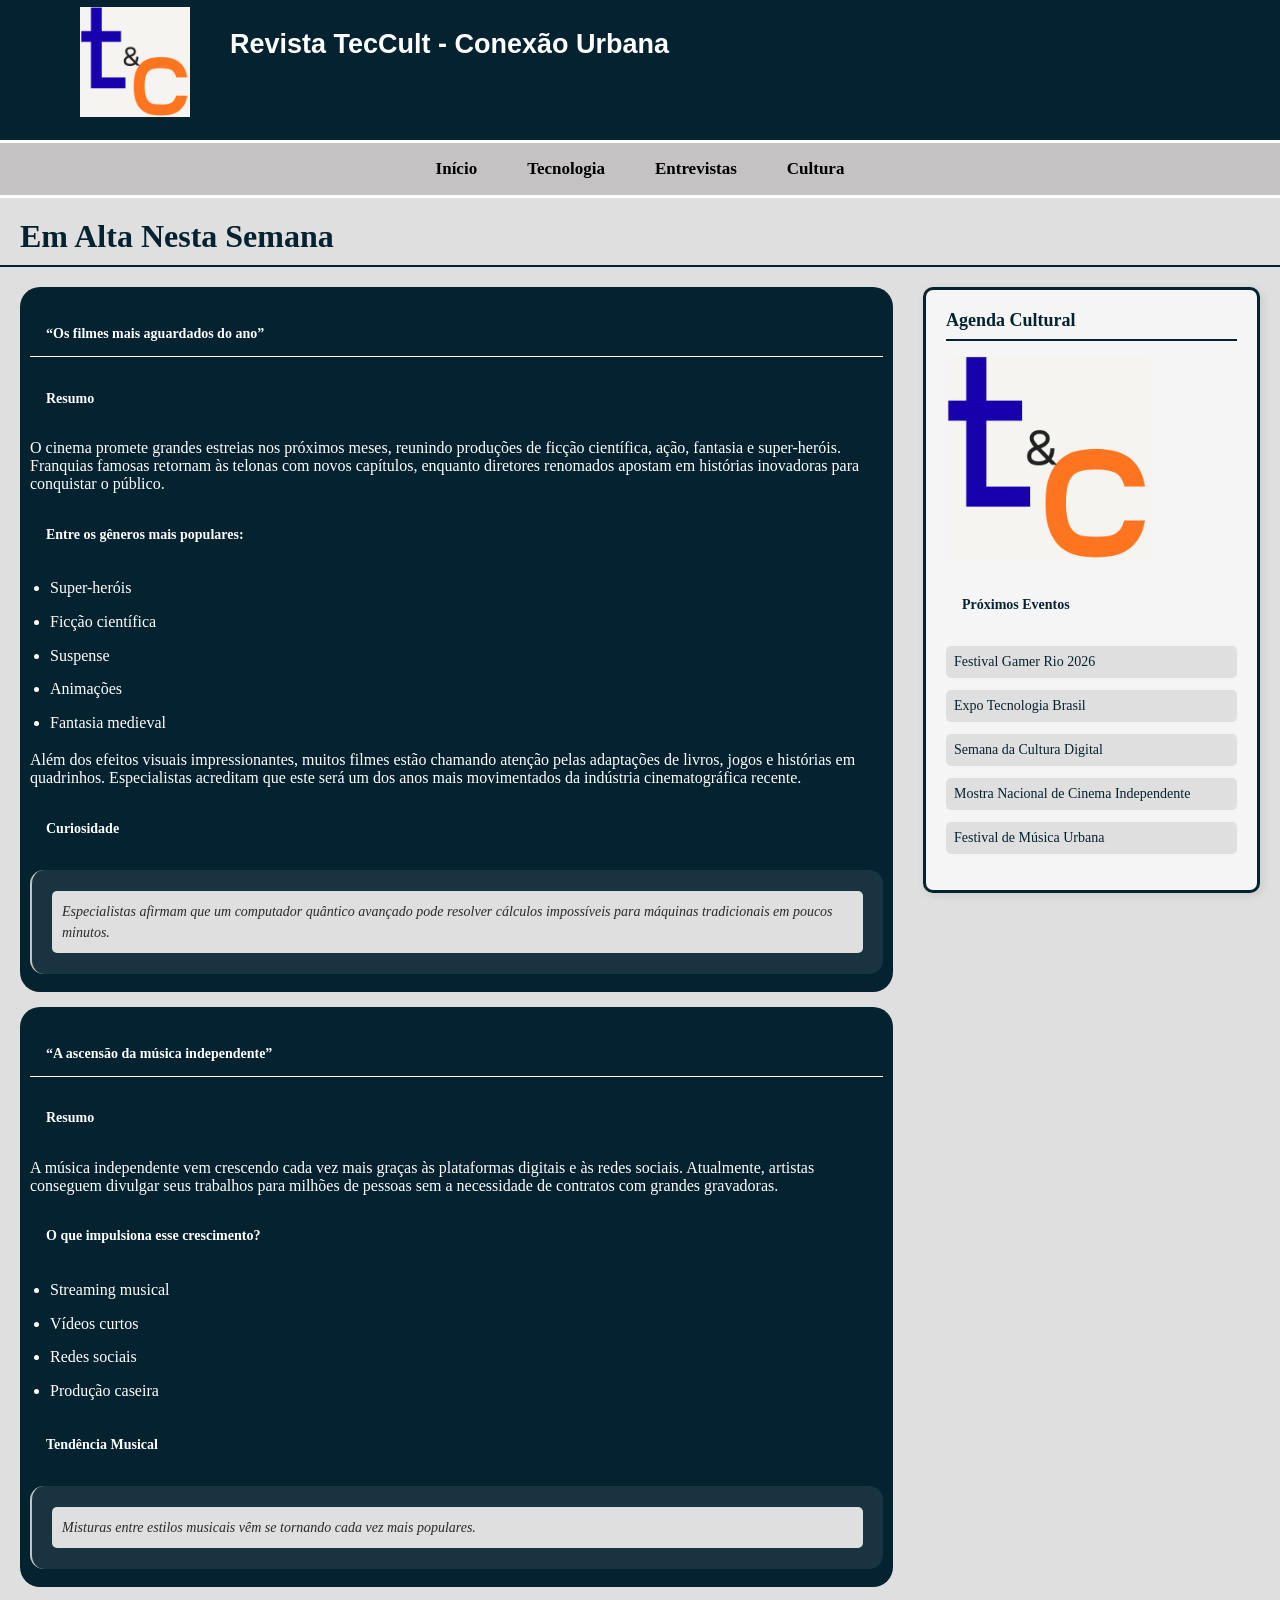
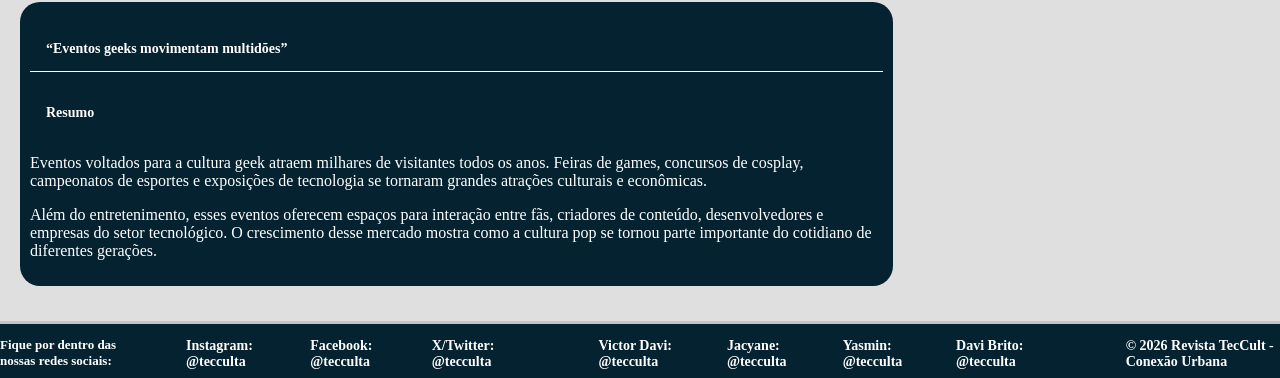
<file: Layout - HTML/cultura.html>
<!DOCTYPE html>
<html lang="pt-br">

<head>
    <meta charset="UTF-8">
    <meta name="viewport" content="width=device-width, initial-scale=1.0">
    <title>Cultura Pop & Entretenimento</title>
    <link rel="stylesheet" href="style.css">
    <!--Favicon da revista-->
    <link rel="icon" type="image/png" href="img/logo-tc.png">
</head>

<body>
    <header>
        <section id="section-header">
            <img src="img/logo-tc.png" alt="Logo da Revista TecCult" class="header-logo">
            <h1>Revista TecCult - Conexão Urbana</h1>
        </section>
    </header>

    <!-- Menu de navegação principal -->
    <nav>
        <ul type="none">
            <li><a href="../index.html" id="inicio">Início</a></li>
            <li><a href="tecnologia.html" id="tec">Tecnologia</a></li>
            <li><a href="entrevistas.html" id="ent">Entrevistas</a></li>
            <li><a href="cultura.html" id="cult">Cultura</a></li>
        </ul>
    </nav>

    <h1 id="destaque">Em Alta Nesta Semana</h1>

    <!-- Container principal -->
    <div class="container">
        <main>
            <article>

                <!-- Primeira Matéria -->
                <section class="post">
                    <h3 style="border-bottom: solid 1px white;">“Os filmes mais aguardados do ano”</h3>
                    <h4>Resumo</h4>
                    <p>
                        O cinema promete grandes estreias nos próximos meses, reunindo
                        produções de ficção científica, ação, fantasia e super-heróis.
                        Franquias famosas retornam às telonas com novos capítulos,
                        enquanto diretores renomados apostam em histórias inovadoras
                        para conquistar o público.
                    </p>

                    <h4>Entre os gêneros mais populares:</h4>
                    <ul>
                        <li>Super-heróis</li>
                        <li>Ficção científica</li>
                        <li>Suspense</li>
                        <li>Animações</li>
                        <li>Fantasia medieval</li>
                    </ul>

                    <p>
                        Além dos efeitos visuais impressionantes, muitos filmes estão
                        chamando atenção pelas adaptações de livros, jogos e histórias
                        em quadrinhos. Especialistas acreditam que este será um dos anos
                        mais movimentados da indústria cinematográfica recente.
                    </p>

                    <h4>Curiosidade</h4>
                    <aside class="inside-article">
                        <p>Especialistas afirmam que um computador quântico avançado pode resolver cálculos impossíveis para máquinas tradicionais em poucos minutos.</p>
                    </aside>
                </section>

                <!-- Segunda Matéria -->
                <section class="post">
                    <h3 style="border-bottom: solid 1px white;">“A ascensão da música independente”</h3>
                    <h4>Resumo</h4>
                    <p>
                        A música independente vem crescendo cada vez mais graças às
                        plataformas digitais e às redes sociais. Atualmente, artistas
                        conseguem divulgar seus trabalhos para milhões de pessoas sem a
                        necessidade de contratos com grandes gravadoras.
                    </p>

                    <h4>O que impulsiona esse crescimento?</h4>
                    <ul>
                        <li>Streaming musical</li>
                        <li>Vídeos curtos</li>
                        <li>Redes sociais</li>
                        <li>Produção caseira</li>
                    </ul>

                    <h4>Tendência Musical</h4>
                    <aside class="inside-article">
                        <p>Misturas entre estilos musicais vêm se tornando cada vez mais populares.</p>
                    </aside>
                    
                </section>

                <!-- Terceira Matéria -->
                <section class="post">
                    <h3 style="border-bottom: solid 1px white;">“Eventos geeks movimentam multidões”</h3>
                    <h4>Resumo</h4>
                    <p>
                        Eventos voltados para a cultura geek atraem milhares de visitantes
                        todos os anos. Feiras de games, concursos de cosplay, campeonatos
                        de esportes e exposições de tecnologia se tornaram grandes atrações
                        culturais e econômicas.
                    </p>

                    <p>
                        Além do entretenimento, esses eventos oferecem espaços para
                        interação entre fãs, criadores de conteúdo, desenvolvedores e
                        empresas do setor tecnológico. O crescimento desse mercado mostra
                        como a cultura pop se tornou parte importante do cotidiano de
                        diferentes gerações.
                    </p>
                </section>

            </article>
        </main>

        <!-- Barra lateral -->
        <aside>
            <h2>Agenda Cultural</h2>
            <img src="img/logo-tc.png" alt="Destaques Extras" class="aside-image">
            <h4>Próximos Eventos</h4>

            <ul type="none">
                <li>Festival Gamer Rio 2026</li>
                <li>Expo Tecnologia Brasil</li>
                <li>Semana da Cultura Digital</li>
                <li>Mostra Nacional de Cinema Independente</li>
                <li>Festival de Música Urbana</li>
            </ul>
        </aside>
    </div>

    <!-- Rodapé -->         
    <footer>
        <p id="textmin">
            Fique por dentro das nossas redes sociais: 
        </p>

        <p><strong>Instagram:</strong> @tecculta</p>
        <p><strong>Facebook:</strong> @tecculta</p>
        <p><strong>X/Twitter:</strong> @tecculta</p>
        <div class="textmin-divider"></div>
        
        <p><strong>Victor Davi:</strong> @tecculta</p>
        <p><strong>Jacyane:</strong> @tecculta</p>
        <p><strong>Yasmin:</strong> @tecculta</p>
        <p><strong>Davi Brito:</strong> @tecculta</p>
        <div class="textmin-divider"></div>

        <p>© 2026 Revista TecCult - Conexão Urbana</p>

    </footer>

</body>

</html>
</file>
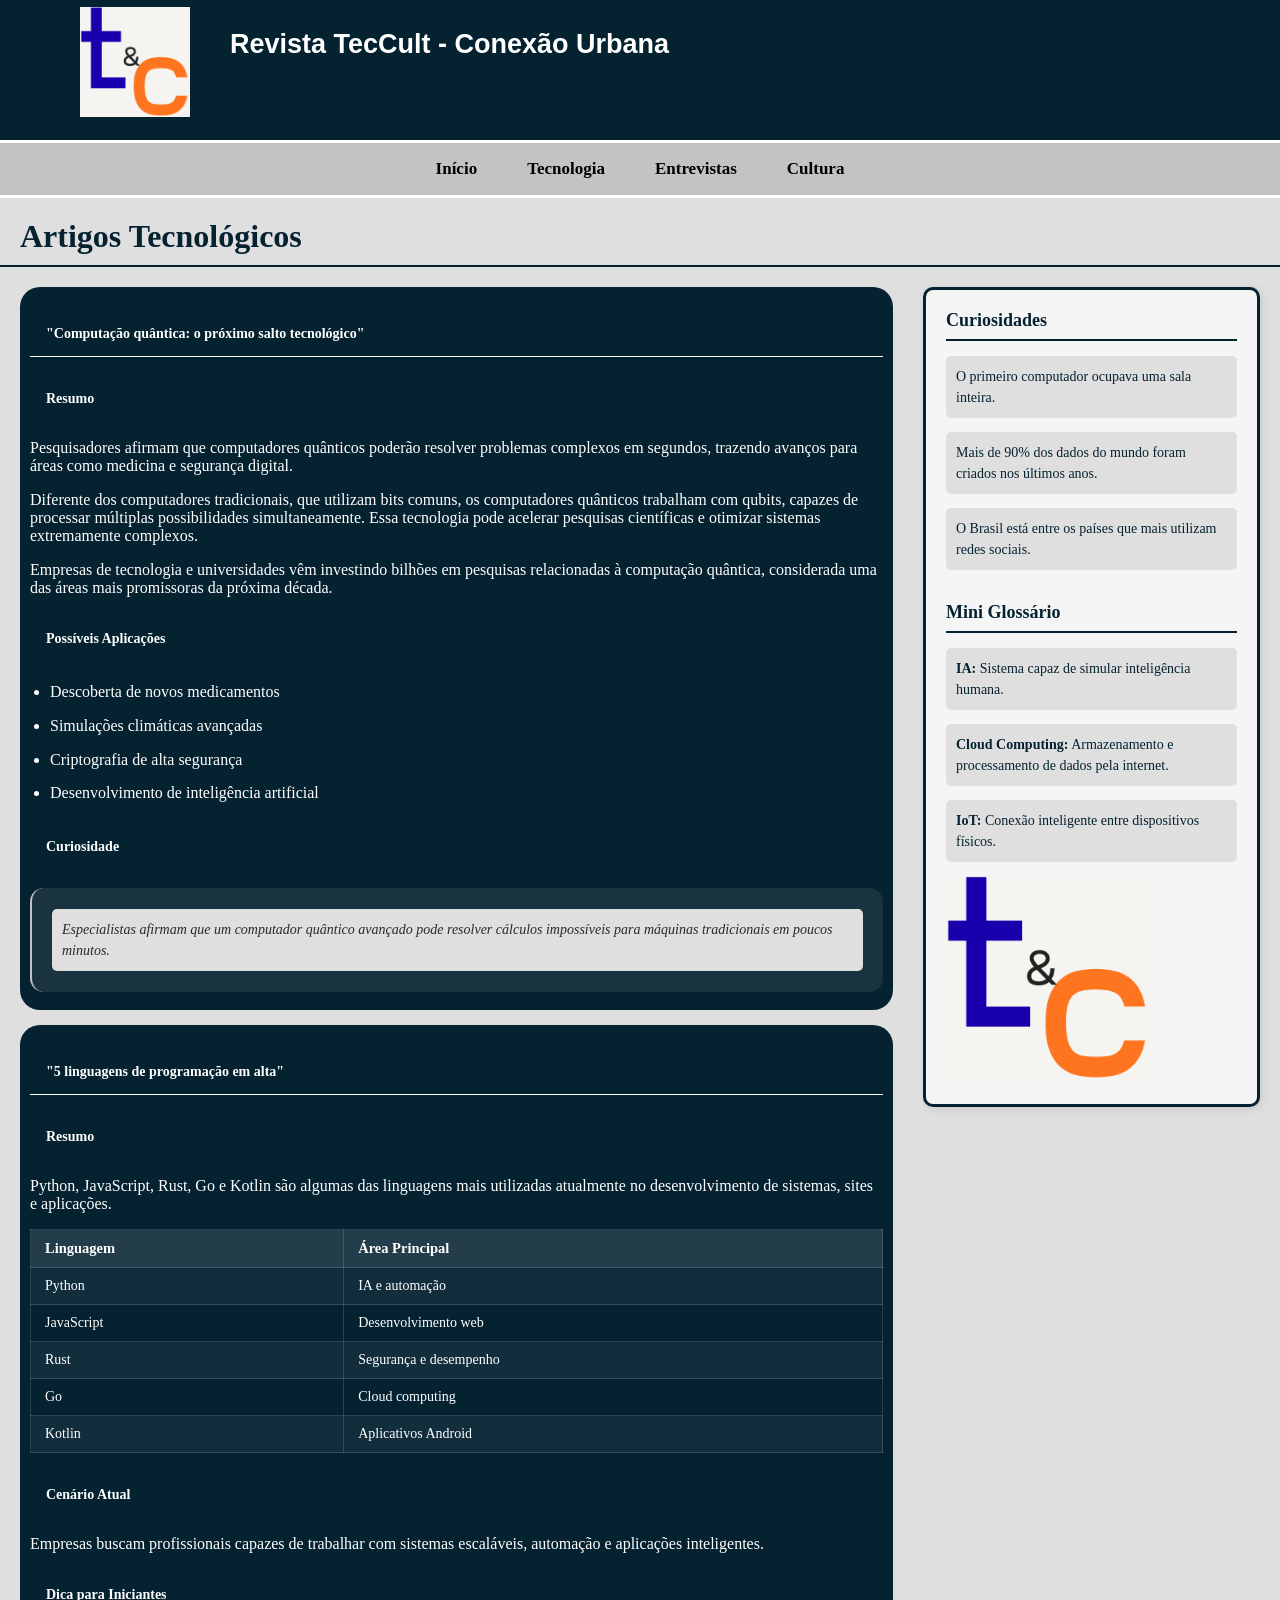
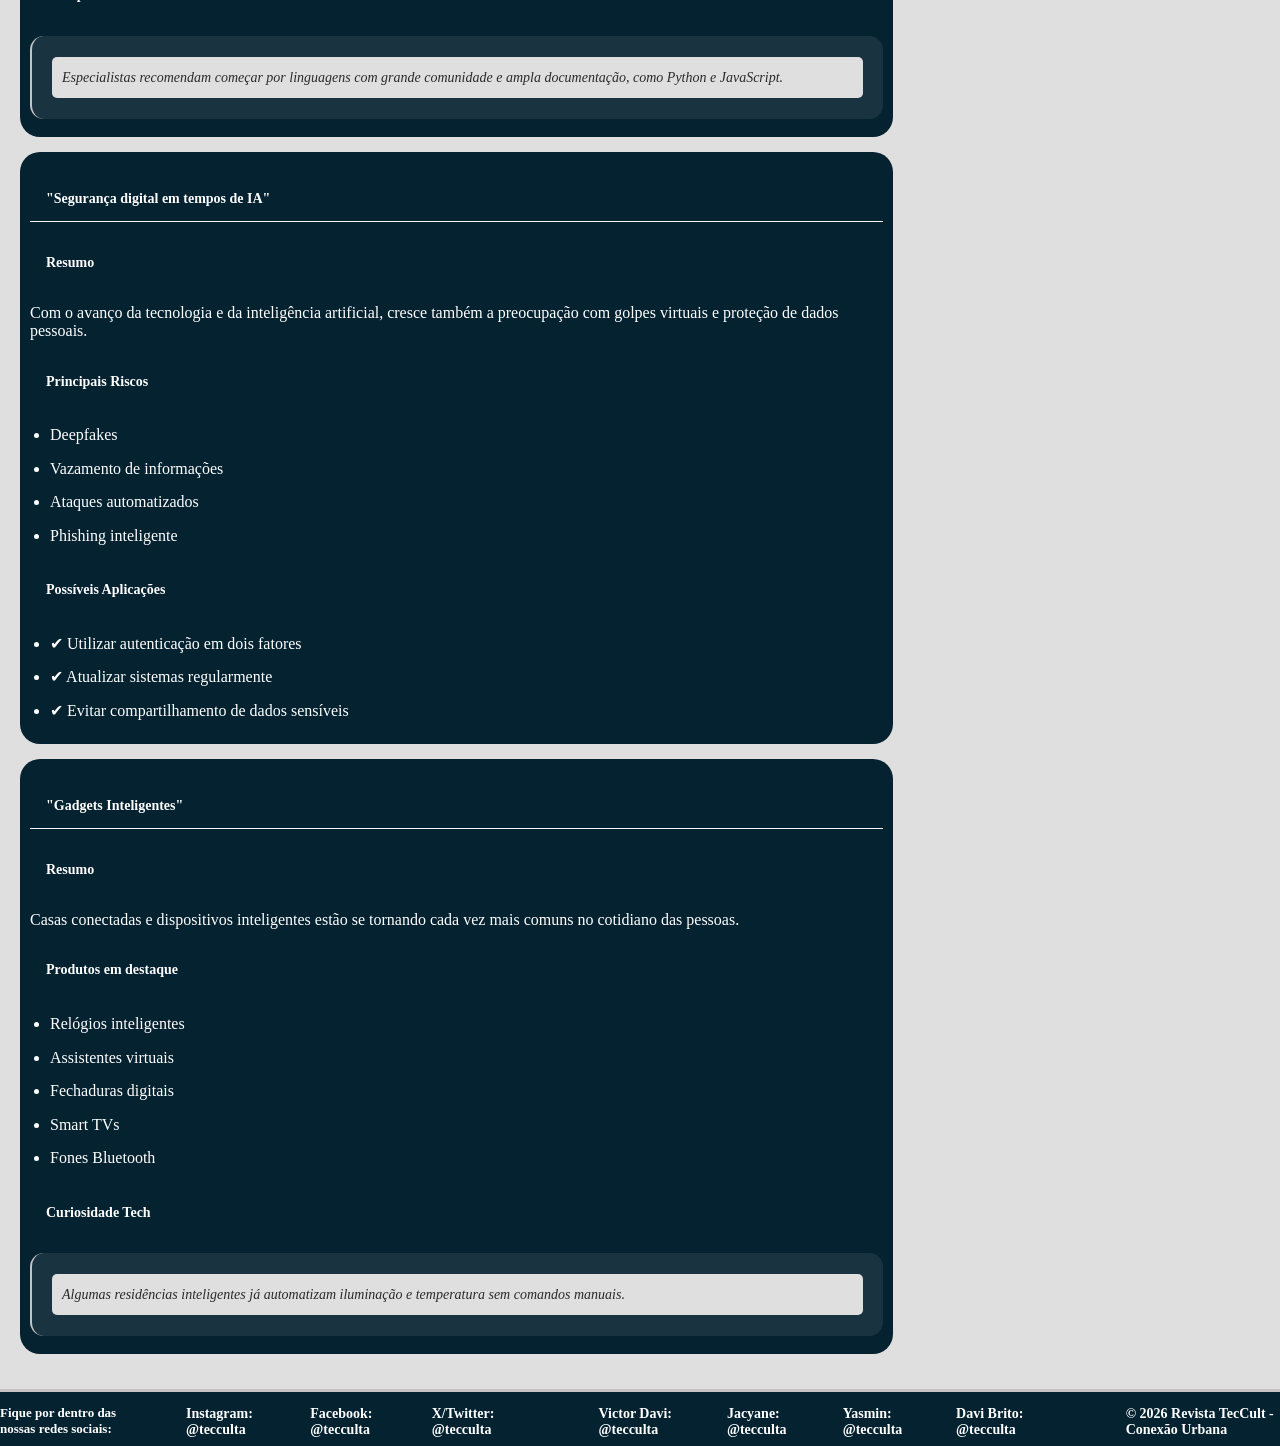
<file: Layout - HTML/tecnologia.html>
<!DOCTYPE html>
<html lang="pt-br">

<head>
    <meta charset="UTF-8">
    <meta name="viewport" content="width=device-width, initial-scale=1.0">
    <title>Tecnologia & Inovação</title>
    <link rel="stylesheet" href="style.css">
    <!-- Favicon da revista -->
    <link rel="icon" type="image/png" href="img/logo-tc.png">
</head>

<body>
    <!-- Cabeçalho principal da página -->
    <header>
        <section id="section-header">
            <img src="img/logo-tc.png" alt="Logo da Revista TecCult" class="header-logo">
            <h1>Revista TecCult - Conexão Urbana</h1>
        </section>
    </header>

    <!-- Menu de navegação principal -->
    <nav>
        <ul type="none">
            <li><a href="../index.html" id="inicio">Início</a></li>
            <li><a href="tecnologia.html" id="tec">Tecnologia</a></li>
            <li><a href="entrevistas.html" id="ent">Entrevistas</a></li>
            <li><a href="cultura.html" id="cult">Cultura</a></li>
        </ul>
    </nav>

    <h1 id="destaque">Artigos Tecnológicos</h1>

    <!-- Container principal -->
    <div class="container">
        <main>
            <article>

                <!-- Primeiro Artigo -->
                <section class="post">
                    <h3 style="border-bottom: solid 1px white;">"Computação quântica: o próximo salto tecnológico"</h3>
                    <h4>Resumo</h4>
                    <p>
                        Pesquisadores afirmam que computadores quânticos poderão resolver problemas 
                        complexos em segundos, trazendo avanços para áreas como medicina e segurança digital.
                    </p>
                    <p>
                Diferente dos computadores tradicionais, que utilizam bits comuns, os computadores quânticos trabalham com 
                qubits, capazes de processar múltiplas possibilidades simultaneamente. Essa tecnologia pode acelerar 
                pesquisas científicas e otimizar sistemas extremamente complexos.
                    </p>
                    <p>
                Empresas de tecnologia e universidades vêm investindo bilhões em pesquisas relacionadas à computação 
                quântica, considerada uma das áreas mais promissoras da próxima década.
                    </p>

                    <h4>Possíveis Aplicações</h4>
                    <ul>
                        <li>Descoberta de novos medicamentos</li>
                        <li>Simulações climáticas avançadas</li>
                        <li>Criptografia de alta segurança</li>
                        <li>Desenvolvimento de inteligência artificial</li>
                    </ul>

                     <h4>Curiosidade</h4>
                    <aside class="inside-article">
                        <p>Especialistas afirmam que um computador quântico avançado pode resolver cálculos impossíveis para máquinas tradicionais em poucos minutos.</p>
                    </aside>
                </section>

                <!-- Segundo Artigo -->
                <section class="post">
                    <h3 style="border-bottom: solid 1px white;">"5 linguagens de programação em alta"</h3>
                    <h4>Resumo</h4>
                    <p>
                        Python, JavaScript, Rust, Go e Kotlin são algumas das linguagens mais utilizadas 
                        atualmente no desenvolvimento de sistemas, sites e aplicações.
                    </p>

                    <!-- Tabela -->
                    <table>
                        <tr>
                            <th>Linguagem</th>
                            <th>Área Principal</th>
                        </tr>
                        <tr>
                            <td>Python</td>
                            <td>IA e automação</td>
                        </tr>
                        <tr>
                            <td>JavaScript</td>
                            <td>Desenvolvimento web</td>
                        </tr>
                        <tr>
                            <td>Rust</td>
                            <td>Segurança e desempenho</td>
                        </tr>
                        <tr>
                            <td>Go</td>
                            <td>Cloud computing</td>
                        </tr>
                        <tr>
                            <td>Kotlin</td>
                            <td>Aplicativos Android</td>
                        </tr>
                    </table>

                    <h4>Cenário Atual</h4>
                    <p>
                Empresas buscam profissionais capazes de trabalhar com sistemas escaláveis, automação e 
                aplicações inteligentes.
                    </p>

                    <h4>Dica para Iniciantes</h4>
                    <aside class="inside-article">
                        <p>Especialistas recomendam começar por linguagens com grande comunidade e ampla documentação, 
                            como Python e JavaScript.</p>
                    </aside>
                </section>

                <!-- Terceiro Artigo -->
                <section class="post">
                    <h3 style="border-bottom: solid 1px white;">"Segurança digital em tempos de IA"</h3>
                    <h4>Resumo</h4>
                    <p>
                        Com o avanço da tecnologia e da inteligência artificial, cresce também a preocupação 
                        com golpes virtuais e proteção de dados pessoais.
                    </p>

                     <h4>Principais Riscos</h4>
                    <ul>
                        <li>Deepfakes</li>
                        <li>Vazamento de informações</li>
                        <li>Ataques automatizados</li>
                        <li>Phishing inteligente</li>
                    </ul>

                     <h4>Possíveis Aplicações</h4>
                    <ul>
                        <li>✔ Utilizar autenticação em dois fatores</li>
                        <li>✔ Atualizar sistemas regularmente</li>
                        <li>✔ Evitar compartilhamento de dados sensíveis</li>
                    </ul>
                </section>

                <!-- Quarto Artigo -->
                <section class="post">
                    <h3 style="border-bottom: solid 1px white;">"Gadgets Inteligentes"</h3>
                    <h4>Resumo</h4>
                    <p>
                    Casas conectadas e dispositivos inteligentes estão se tornando cada vez mais comuns no cotidiano das pessoas.
                    </p>

                     <h4>Produtos em destaque</h4>
                    <ul>
                        <li>Relógios inteligentes</li>
                        <li>Assistentes virtuais</li>
                        <li>Fechaduras digitais</li>
                        <li>Smart TVs</li>
                        <li>Fones Bluetooth</li>
                    </ul>

                    <h4>Curiosidade Tech</h4>
                    <aside class="inside-article">
                        <p>Algumas residências inteligentes já automatizam iluminação e temperatura sem comandos manuais.</p>
                    </aside>
                </section>

            </article>
        </main>

        <!-- Barra lateral -->
        <aside>
            <h2>Curiosidades</h2>
            <p>O primeiro computador ocupava uma sala inteira.</p>
            <p>Mais de 90% dos dados do mundo foram criados nos últimos anos.</p>
            <p>O Brasil está entre os países que mais utilizam redes sociais.</p>
            <br>
            
            <h2>Mini Glossário</h2>
            <p><strong>IA:</strong> Sistema capaz de simular inteligência humana.</p>
            <p><strong>Cloud Computing:</strong> Armazenamento e processamento de dados pela internet.</p>
            <p><strong>IoT:</strong> Conexão inteligente entre dispositivos físicos.</p>
            <img src="img/logo-tc.png" alt="Destaques Extras" class="aside-image">
        </aside>
    </div>

    <!-- Rodapé -->         
    <footer>
        <p id="textmin">
            Fique por dentro das nossas redes sociais: 
        </p>

        <p><strong>Instagram:</strong> @tecculta</p>
        <p><strong>Facebook:</strong> @tecculta</p>
        <p><strong>X/Twitter:</strong> @tecculta</p>
        <div class="textmin-divider"></div>
        
        <p><strong>Victor Davi:</strong> @tecculta</p>
        <p><strong>Jacyane:</strong> @tecculta</p>
        <p><strong>Yasmin:</strong> @tecculta</p>
        <p><strong>Davi Brito:</strong> @tecculta</p>
        <div class="textmin-divider"></div>

        <p>© 2026 Revista TecCult - Conexão Urbana</p>

    </footer>

</body>

</html>
</file>
<file: Layout - HTML/style.css>
/*estrutura principal*/

body {
    margin: 0;
    padding: 0;
    background-color: #e0dfdf;
    font-family: 'Times New Roman', Times, serif;
}

header {
    background-color: #052231;
    color: white;
    height: 140px;
    justify-content: space-between;
    padding: 0 40px;
    text-align: center;
    display: flex;
    font-family: sans-serif;

}


#section-header {
    text-align: center;
    font-size: 18px;
    justify-content: space-between;
    padding: 7px 40px;
    gap: 40px;
    display: flex;
}

.header-logo {
    max-width: 110px;
    display: flex;
    align-self: flex-start;
}

nav {
    background-color: #c4c2c2;
    border-bottom: solid 3px #ffffff;
    border-top: solid 3px #ffffff;
    padding: 8px 3px;
    height: auto;
    box-sizing: border-box;
}

nav ul {
    margin: 0;
    padding: 0;
    display: flex;
    justify-content: center;
    align-items: center;
    gap: 30px;
    list-style: none;
}

nav li a {
    font-size: 17px;
    font-weight: bold;
    text-decoration: none;
    color: inherit;
    padding: 8px 10px;
    display: inline-flex;
}


footer {
    background-color: #052231;
    color: white;
    display: flex;
    font-size: 14px;
    border-top: solid 3px #c4c2c2;
    gap: 45px;
    font-weight: bold;
    height: 54px;
}

#textmin {
    font-size: 13px;
}



/*estrutura secundária*/

main {
    flex: 3;
}

/*div pequena*/
section {
    justify-content: flex-start;
}

/*Colorindo as listas dentro dos cards (essa linha é antiga mas continua funcionando, se quiser pode apagar essa e usar a de baixo)*/
.post {
    background-color: #052231;
    color: #ffffff;
    border-radius: 20px;
    padding: 10px;
    margin-bottom: 15px;
}

/* Estilização de tabelas dentro dos cards */
.post table {
    width: 100%;
    border-collapse: collapse;
    margin: 10px 0;
    font-size: 14px;
}

.post table th,
.post table td {
    padding: 10px 14px;
    text-align: left;
    border: 1px solid rgba(255, 255, 255, 0.15);
}

.post table th {
    background-color: rgba(255, 255, 255, 0.12);
    font-weight: bold;
    font-size: 14.5px;
}

.post table tr:nth-child(even) {
    background-color: rgba(255, 255, 255, 0.05);
}


/* Estilo de listas dentro dos cards */
.post ul {
    list-style: disc;
    padding-left: 20px;
    margin: 10px 0;
}

.post li {
    margin-bottom: 8px;
    line-height: 1.6;
}

/* Listas lado a lado */

.post-lists {
    display: flex;
    align-items: flex-start;
    gap: 0;
    flex-wrap: wrap;
}

.post-list-col {
    flex: 1;
    min-width: 200px;
    text-align: center;
}

.post-list-col img{
    flex: 1;
    min-width: 360px;
}

.post-list-col ul {
    display: inline-block;
    text-align: left;
}

.post-list-divider {
    width: 1px;
    background-color: white;
    align-self: stretch;
    margin: 0 15px;
}

/* Citações e destaques dentro dos cards */
.inside-aside {
    all: unset;
    display: block;
    background-color: rgba(255, 255, 255, 0.1);
    border-left: 3px solid #c4c2c2;
    border-radius: 5px;
    padding: 12px 16px;
    margin: 10px 0;
    font-style: italic;
    font-size: 15px;
    color: #ffffff;
    line-height: 1.6;
}

.inside-article {
    all: unset;
    display: block;
    background-color: rgba(255, 255, 255, 0.08);
    border-left: 2px solid #c4c2c2;
    border-radius: 14px;
    padding: 7px 20px;
    margin: 8px 0;
    font-style: italic;
    font-size: 13.5px;
    color: #2a2a2a;
    line-height: 1.5;
}

#destaque {
    max-width: 1400px;
    margin: 20px auto 0;
    padding: 0 20px 10px;
    color: #052231;
    border-bottom: 2px solid #052231;
}

/*barra lateral lol*/
/* Container principal para main + aside lado a lado */
.container {
    display: flex;
    flex-direction: row;
    justify-content: space-between;
    max-width: 1400px;
    margin: 20px auto;
    padding: 0 20px;
    gap: 30px;
}

/* Aside como sidebar lateral direita */
aside {
    flex: 1;
    min-width: 280px;
    background-color: #f5f5f5;
    color: #052231;
    padding: 20px;
    border-radius: 10px;
    /*Border-left ou apenas borda ao redor?*/
    /*border-left: 4px solid #052231;*/
    border: solid 3px #052231;
    box-shadow: 2px 2px 8px rgba(0, 0, 0, 0.1);
    height: fit-content;
    position: sticky;
    top: 20px;
}

/* Estilização interna do aside */
aside h2 {
    font-size: 18px;
    margin-top: 0;
    color: #052231;
    border-bottom: 2px solid #052231;
    padding-bottom: 8px;
    margin-bottom: 15px;
}

aside ul {
    padding-left: 0;
}

aside ul li {
    margin-bottom: 12px;
    font-size: 14px;
    padding: 8px;
    background-color: #e0dfdf;
    border-radius: 5px;
}

aside p {
    font-size: 14px;
    line-height: 1.5;
    background-color: #e0dfdf;
    padding: 10px;
    border-radius: 5px;
}

/*Cores dos links do menu*/
#inicio:hover{
    border-radius: 5px;
    color: black;
    cursor: pointer;
}

#tec:hover{
    border-radius: 5px;
    color: rgb(0, 76, 255);
    cursor: pointer;

}

#ent:hover{
    border-radius: 5px;
    color: rgb(255, 0, 0);
    cursor: pointer;
}

#cult:hover{
    border-radius: 5px;
    color: rgb(255, 68, 0);
    cursor: pointer;
}


/* Título de seção dentro do card */
.section-title {
    font-size: 20px;
    border-bottom: 2px solid #c4c2c2;
    padding-bottom: 8px;
    margin-bottom: 16px;
    color: #ffffff;
}

/* Cards internos de cada entrevista */
.entrevista-card {
    background-color: rgba(255, 255, 255, 0.06);
    border-radius: 8px;
    margin-bottom: 18px;
}

.entrevista-card p, h4, h3 {
    padding: 12px 16px;
    font-size: 14px;
    line-height: 1.5;
}

.entrevista-card:last-child {
    margin-bottom: 0;
}

/* Nome do entrevistado */
.entrevistado {
    font-size: 13.5px;
    color: #c4c2c2;
    margin-top: -6px;
    margin-bottom: 10px;
    font-style: italic;
}

/* Subtítulo do aside */
.aside-subtitle {
    font-size: 15px;
    color: #052231;
    margin: 10px 0 6px;
}

/* Enquete: lista sem fundo cinza */
.enquete-list li {
    background-color: transparent;
    padding: 4px 0;
    font-size: 14px;
    margin-bottom: 6px;
}

.enquete-list input[type="radio"] {
    accent-color: #052231;
    margin-right: 6px;
}

/* Hovers do nav (novos itens: Opiniões e Contato) */
#opi:hover {
    border-radius: 5px;
    color: rgb(130, 0, 200);
    cursor: pointer;
}

#cont:hover {
    border-radius: 5px;
    color: rgb(0, 150, 80);
    cursor: pointer;
}

.section-image{
    width: 30%;
    height: auto;
    padding-left: 10px;
}

.aside-image {
    width: 70%;
    height: auto;
    border-radius: 8px;
}
</file>
